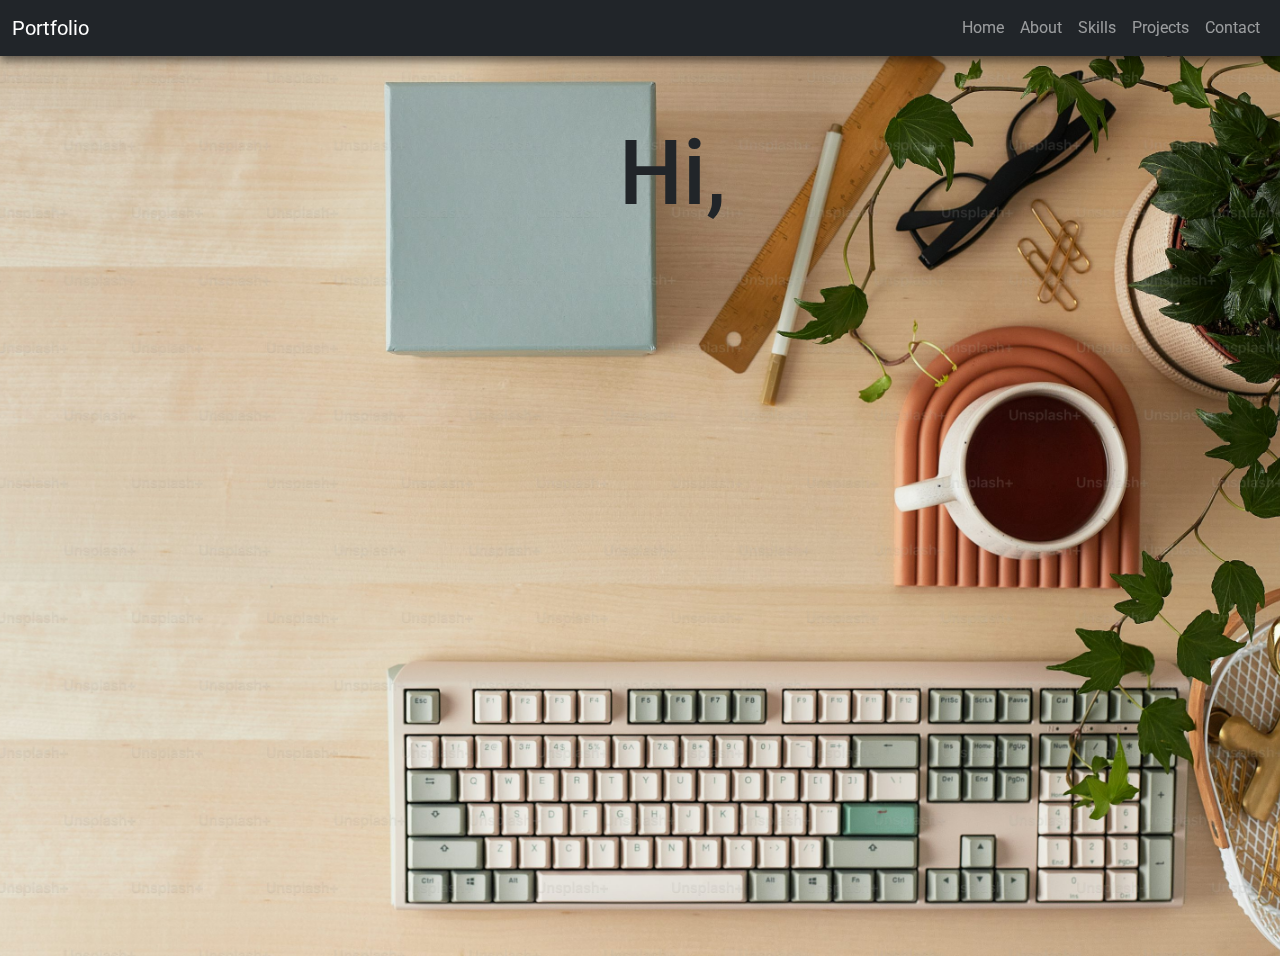
<file: index.html>
<!DOCTYPE html>
<html lang="en">
<head>
    <meta charset="UTF-8">
    <meta name="viewport" content="width=device-width, initial-scale=1.0">
    <title>Portfolio</title>
    <link rel="stylesheet" href="stylesheet.css">
    <link href="https://cdn.jsdelivr.net/npm/bootstrap@5.0.2/dist/css/bootstrap.min.css" rel="stylesheet" crossorigin="anonymous">
</head>
<body>
    <nav class="navbar navbar-expand-lg navbar-dark bg-dark">
        <div class="container-fluid" id="navbar">
          <a class="navbar-brand" href="#">Portfolio</a>
          <button class="navbar-toggler" type="button" data-bs-toggle="collapse" data-bs-target="#navbarSupportedContent" aria-controls="navbarSupportedContent" aria-expanded="false" aria-label="Toggle navigation">
            <span class="navbar-toggler-icon"></span>
          </button>
          <div class="collapse navbar-collapse" id="navbarSupportedContent">
            <ul class="navbar-nav ms-auto mb-2 mb-lg-0">
              <li class="nav-item">
                <a class="nav-link" href="index.html">Home</a>
              </li>
              <li class="nav-item">
                <a class="nav-link" href="about.html" target="_blank">About</a>
              </li>
              <li class="nav-item">
                <a class="nav-link"  href="skills.html" target="_blank">Skills</a>
              </li>
              <li class="nav-item">
                <a class="nav-link" href="projects.html" target="_blank">Projects</a>
              </li>
              
              <li class="nav-item">
                <a class="nav-link" href="contact.html">Contact</a>
              </li>
              
        </div>
      </nav>

      <!--- home section-->
      <section id="home">
        <h2  style="font-size: 90px; padding-top: 5%; margin-left: 5%;">Hi,</h2>
        <p class="text">I  am a WebDesigner</p>
        <p class="text">I am a FreeLancer</p>
        <p class="text"> I am a BackendDeveloper</p>
      </section>
      
    <script src="https://cdn.jsdelivr.net/npm/@popperjs/core@2.9.2/dist/umd/popper.min.js" crossorigin="anonymous"></script>
<script src="https://cdn.jsdelivr.net/npm/bootstrap@5.0.2/dist/js/bootstrap.min.js"  crossorigin="anonymous"></script>
    
</body>
</html>
</file>
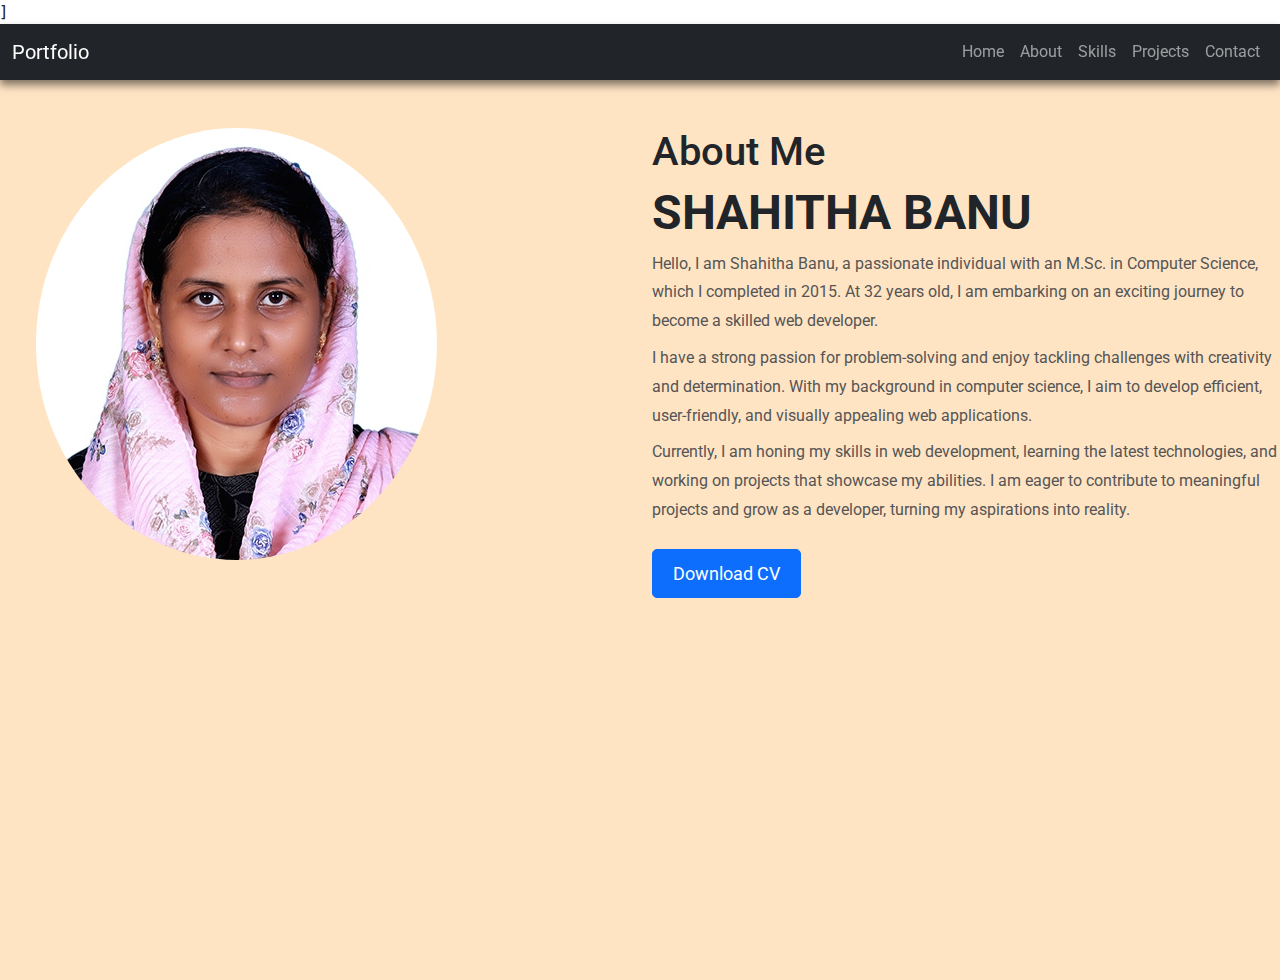
<file: about.html>
<!DOCTYPE html>
<html lang="en">
<head>
    <meta charset="UTF-8">
    <meta name="viewport" content="width=device-width, initial-scale=1.0">
    <title>About</title>]
    <link rel="stylesheet" href="stylesheet.css">
    <link href="https://cdn.jsdelivr.net/npm/bootstrap@5.0.2/dist/css/bootstrap.min.css" rel="stylesheet" crossorigin="anonymous">
</head> 
<body>
    <nav class="navbar navbar-expand-lg navbar-dark bg-dark">
        <div class="container-fluid" id="navbar">
          <a class="navbar-brand" href="#">Portfolio</a>
          <button class="navbar-toggler" type="button" data-bs-toggle="collapse" data-bs-target="#navbarSupportedContent" aria-controls="navbarSupportedContent" aria-expanded="false" aria-label="Toggle navigation">
            <span class="navbar-toggler-icon"></span>
          </button>
          <div class="collapse navbar-collapse" id="navbarSupportedContent">
            <ul class="navbar-nav ms-auto mb-2 mb-lg-0">
              <li class="nav-item">
                <a class="nav-link" href="index.html">Home</a>
              </li>
              <li class="nav-item">
                <a class="nav-link" href="about.html" target="_blank">About</a>
              </li>
              <li class="nav-item">
                <a class="nav-link"  href="skills.html" target="_blank">Skills</a>
              </li>
              <li class="nav-item">
                <a class="nav-link" href="projects.html" target="_blank">Projects</a>
              </li>
              
              <li class="nav-item">
                <a class="nav-link" href="contact.html">Contact</a>
              </li>
              
        </div>
      </nav>
      <section id="about">
        <div class="row">
            <div class="col-lg-6 col-md-6 col-12 py-lg-5 px-lg-5 pt-3">
                <img src="images/sha passport photo.jpg" class="img-fluid">
            </div>
            <div class="col-lg-6 col-md-6 col-12 pt-5">
                <h6 style="font-size: 40px;">About Me</h6>
                <h1 class="display-5" style="font-weight: bold;">SHAHITHA BANU</h1>
                <p class="my-lg-2 my-3" style="line-height: 1.8; color: #555;">Hello, I am Shahitha Banu, a passionate individual with an M.Sc. in Computer Science, which I completed in 2015. At 32 years old, I am embarking on an exciting journey to become a skilled web developer.</p>

                <p class="my-lg-2 my-3" style="line-height: 1.8; color: #555;">I have a strong passion for problem-solving and enjoy tackling challenges with creativity and determination. With my background in computer science, I aim to develop efficient, user-friendly, and visually appealing web applications.</p>
                
                <p class="my-lg-2 my-3"style="line-height: 1.8; color: #555;">Currently, I am honing my skills in web development, learning the latest technologies, and working on projects that showcase my abilities. I am eager to contribute to meaningful projects and grow as a developer, turning my aspirations into reality.</p>
                
                <a href="downloads/shahitha-banu-cv.pdf" download>
                  <button class="btn btn-primary my-lg-3 my-3" style="padding: 10px 20px; font-size: 18px; border-radius: 5px;">
                    Download CV
                  </button>
                </a>
          </div>
       
        </div></section>
        
</body>
<script src="https://cdn.jsdelivr.net/npm/@popperjs/core@2.9.2/dist/umd/popper.min.js" crossorigin="anonymous"></script>
<script src="https://cdn.jsdelivr.net/npm/bootstrap@5.0.2/dist/js/bootstrap.min.js"  crossorigin="anonymous"></script>
</html>
</file>
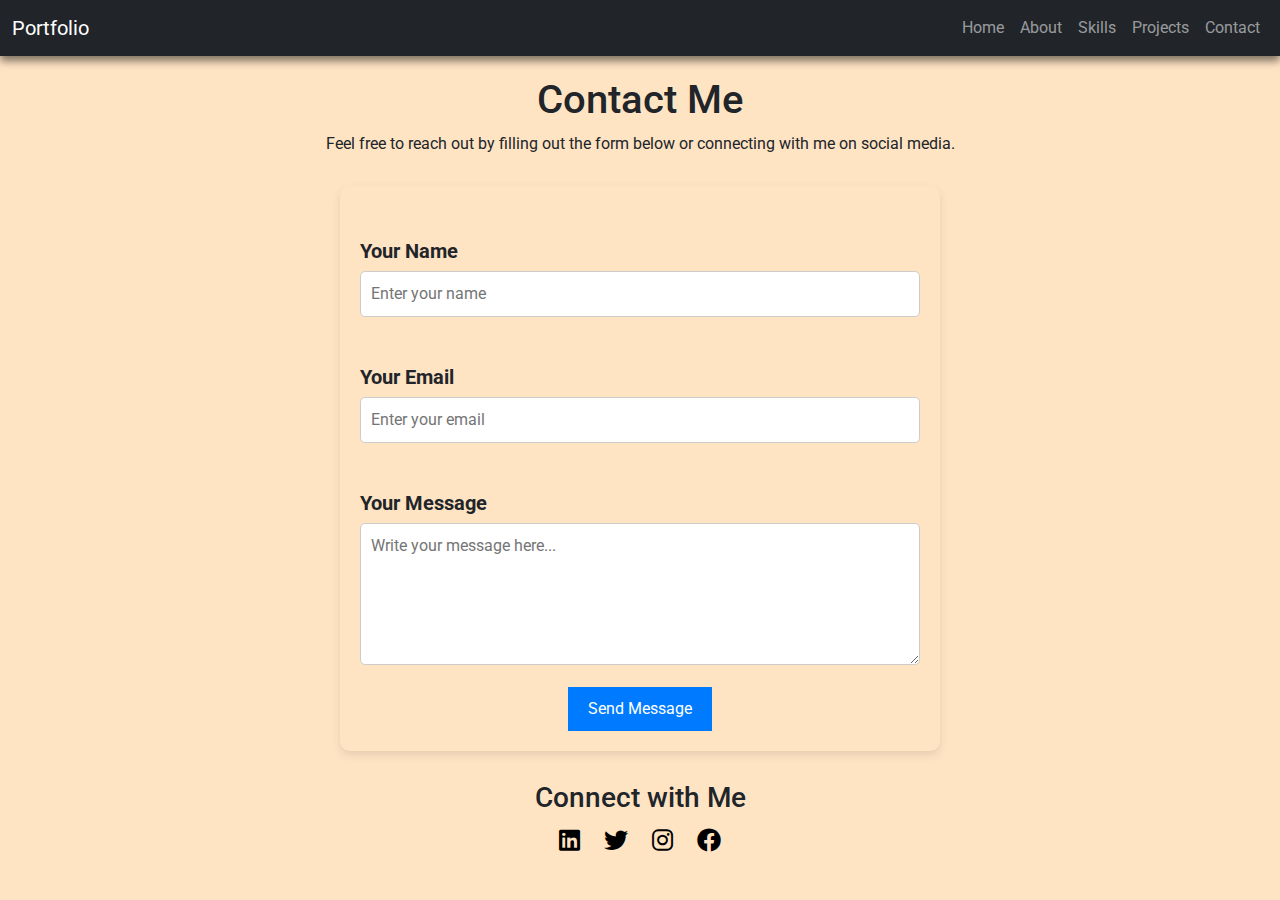
<file: contact.html>
<!DOCTYPE html>
<html lang="en">
<head>
    <meta charset="UTF-8">
    <meta name="viewport" content="width=device-width, initial-scale=1.0">
    <title>Document</title>
    <link rel="stylesheet" href="stylesheet.css">
    <link href="https://cdn.jsdelivr.net/npm/bootstrap@5.0.2/dist/css/bootstrap.min.css" rel="stylesheet" crossorigin="anonymous">
    <link href="https://cdnjs.cloudflare.com/ajax/libs/font-awesome/6.0.0-beta3/css/all.min.css" rel="stylesheet">

</head>
<body style="background-color: bisque;" >
    <nav class="navbar navbar-expand-lg navbar-dark bg-dark">
        <div class="container-fluid" id="navbar">
          <a class="navbar-brand" href="#">Portfolio</a>
          <button class="navbar-toggler" type="button" data-bs-toggle="collapse" data-bs-target="#navbarSupportedContent" aria-controls="navbarSupportedContent" aria-expanded="false" aria-label="Toggle navigation">
            <span class="navbar-toggler-icon"></span>
          </button>
          <div class="collapse navbar-collapse" id="navbarSupportedContent">
            <ul class="navbar-nav ms-auto mb-2 mb-lg-0">
              <li class="nav-item">
                <a class="nav-link" href="index.html">Home</a>
              </li>
              <li class="nav-item">
                <a class="nav-link" href="about.html" target="_blank">About</a>
              </li>
              <li class="nav-item">
                <a class="nav-link"  href="skills.html" target="_blank">Skills</a>
              </li>
              <li class="nav-item">
                <a class="nav-link" href="projects.html" target="_blank">Projects</a>
              </li>
              
              <li class="nav-item">
                <a class="nav-link" href="contact.html" target="_blank">Contact</a>
              </li>
              
        </div>
      </nav>
      <div class="contact-container">
        <h1>Contact Me</h1>
        <p>Feel free to reach out by filling out the form below or connecting with me on social media.</p>
    
        <!-- Contact Form -->
        <form style="background-color: bisque;">
          <div class="form-group">
            <label for="name">Your Name</label>
            <input type="text" id="name" name="name" placeholder="Enter your name" required>
          </div>
          <div class="form-group">
            <label for="email">Your Email</label>
            <input type="email" id="email" name="email" placeholder="Enter your email" required>
          </div>
          <div class="form-group">
            <label for="message">Your Message</label>
            <textarea id="message" name="message" rows="5" placeholder="Write your message here..." required></textarea>
          </div>
          <button type="submit">Send Message</button>
        </form>
    
        <!-- Social Media Links -->
        <div class="social-icons">
          <h3>Connect with Me</h3>
          <a href="https://www.linkedin.com" target="_blank"><i class="fab fa-linkedin"></i></a>
          <a href="https://www.twitter.com" target="_blank"><i class="fab fa-twitter"></i></a>
          <a href="https://www.instagram.com" target="_blank"><i class="fab fa-instagram"></i></a>
          <a href="https://www.facebook.com" target="_blank"><i class="fab fa-facebook"></i></a>
        </div>
      </div>
</body>
<script src="script.js"></script>
<script src="https://cdn.jsdelivr.net/npm/@popperjs/core@2.9.2/dist/umd/popper.min.js" crossorigin="anonymous"></script>
<script src="https://cdn.jsdelivr.net/npm/bootstrap@5.0.2/dist/js/bootstrap.min.js"  crossorigin="anonymous"></script>
</html>
</file>
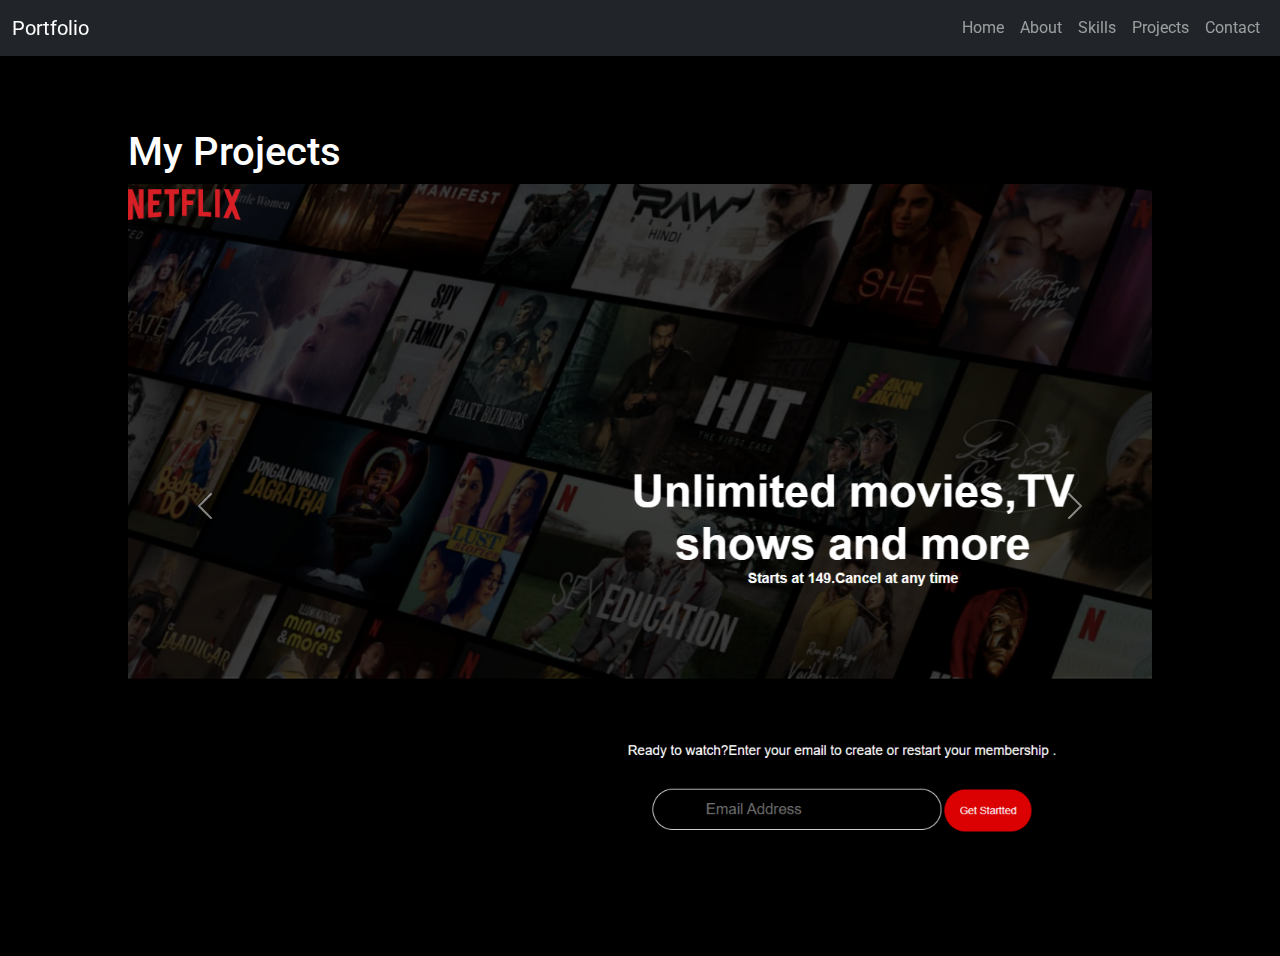
<file: projects.html>
<!DOCTYPE html>
<html lang="en">
<head>
    <meta charset="UTF-8">
    <meta name="viewport" content="width=device-width, initial-scale=1.0">
    <title>Projects</title>
    <link rel="stylesheet" href="stylesheet.css">
    <link href="https://cdn.jsdelivr.net/npm/bootstrap@5.0.2/dist/css/bootstrap.min.css" rel="stylesheet" crossorigin="anonymous">
</head>
<body>
  <nav class="navbar navbar-expand-lg navbar-dark bg-dark">
    <div class="container-fluid" id="navbar">
      <a class="navbar-brand" href="#">Portfolio</a>
      <button class="navbar-toggler" type="button" data-bs-toggle="collapse" data-bs-target="#navbarSupportedContent" aria-controls="navbarSupportedContent" aria-expanded="false" aria-label="Toggle navigation">
        <span class="navbar-toggler-icon"></span>
      </button>
      <div class="collapse navbar-collapse" id="navbarSupportedContent">
        <ul class="navbar-nav ms-auto mb-2 mb-lg-0">
          <li class="nav-item">
            <a class="nav-link" href="index.html">Home</a>
          </li>
          <li class="nav-item">
            <a class="nav-link" href="about.html" target="_blank">About</a>
          </li>
          <li class="nav-item">
            <a class="nav-link"  href="skills.html" target="_blank">Skills</a>
          </li>
          <li class="nav-item">
            <a class="nav-link" href="projects.html" target="_blank">Projects</a>
          </li>
          
          <li class="nav-item">
            <a class="nav-link" href="contact.html">Contact</a>
          </li>
          
    </div>
  </nav>
    <section id="projects">
    <div id="carouselExampleControls" class="carousel slide" data-bs-ride="carousel">
        <h1 id="myprojects" >My Projects</h1>
        <div class="carousel-inner">
          <div class="carousel-item active">
            <img src="images/Screenshot 2024-12-17 104528.png" alt="projects">
          </div>
          <div class="carousel-item">
            <img src="images/Screenshot 2024-12-17 104544.png"  alt="projects">
          </div>
          <div class="carousel-item">
            <img src="images/Screenshot 2024-12-17 104615.png" alt="projects">
          </div>
          <div class="carousel-item">
            <img src="images/Screenshot 2024-12-17 104632.png" alt="projects">
          </div>
          <div class="carousel-item">
            <img src="images/Screenshot 2024-12-17 104652.png" alt="projects">
          </div>

        </div>
        <button class="carousel-control-prev" type="button" data-bs-target="#carouselExampleControls" data-bs-slide="prev">
          <span class="carousel-control-prev-icon" aria-hidden="true"></span>
          <span class="visually-hidden">Previous</span>
        </button>
        <button class="carousel-control-next" type="button" data-bs-target="#carouselExampleControls" data-bs-slide="next">
          <span class="carousel-control-next-icon" aria-hidden="true"></span>
          <span class="visually-hidden">Next</span>
        </button>
      </div>
      </section>
</body>
<script src="https://cdn.jsdelivr.net/npm/@popperjs/core@2.9.2/dist/umd/popper.min.js" crossorigin="anonymous"></script>
<script src="https://cdn.jsdelivr.net/npm/bootstrap@5.0.2/dist/js/bootstrap.min.js"  crossorigin="anonymous"></script>
</html>
</file>
<file: stylesheet.css>
@import url('https://fonts.googleapis.com/css2?family=Lemon&family=Lobster&family=Parkinsans:wght@300..800&family=Poppins:ital,wght@0,100;0,200;0,300;0,400;0,500;0,600;0,700;0,800;0,900;1,100;1,200;1,300;1,400;1,500;1,600;1,700;1,800;1,900&family=Roboto:ital,wght@0,100;0,300;0,400;0,500;0,700;0,900;1,100;1,300;1,400;1,500;1,700;1,900&family=Satisfy&family=Vollkorn:ital,wght@0,400..900;1,400..900&display=swap');
*{
    margin: 0;
    padding: 0;
    box-sizing: border-box;
    font-family: "Roboto", serif;
}
body {
    background-color: #F5F5DC; /* Replace with your chosen color code */
    color: #4B3621; /* Dark brown text */
  }
nav{
    width: 100%;
    position: sticky !important;
    left: 0;
    top: 0;
    box-shadow: 0px 5px 8px rgba(0,0,0,0.5) ;
    z-index: 10;
}
navbar-brand{
    font-weight: 700;
    text-transform: uppercase !important;
}
.nav-link{
    color: aliceblue;
}
.nav-link:hover{
    border-bottom: 1px solid #fff;
}
section{
    width: 100%;
    min-height: 100vh;
}
#home{
    width: 100%;
    height: 100vh;
    background-image: url(images/bgimage.jpg);
    background-size: cover;
    background-position: center;
    display: flex;
    align-items: center;
    flex-direction: column;
}
#home p{
    position: absolute;
    top: 50%;
    font-size: 100px;
    opacity: 0;
    animation: text 3s ease-in-out;

}

#home p:nth-child(1){
    animation-delay: 0s;
}
#home p:nth-child(2){
    animation-delay: 3s;
}
#home p:nth-child(3){
    animation-delay: 6s;
}
@keyframes text{
    50%{
        opacity: 1;
    }
    100%{
        opacity: 0;
    }
}
@media screen and (max-width:576px) {
    #home p{
        font-size:80px ;
    }
    
}

#about{
    display: flex;
        
    background-color: bisque;
}
.circle{
    width: 400px;
    height: 400px;
    border-radius: 50%;
    position: relative;
    margin-left: 10%;
}
.circle img{
    margin-top: 30%;
    margin-left: 10%;
    border-radius: 50%;
    background-color: transparent;
}
.content{
    width: 400px;
    height: 400px;
    display: flex;
    justify-content: center;
    align-items: center;
    flex-wrap: wrap;
    margin-left: 20%;
    margin-top: 20%;
    font-size: 25px;

}


/*about section */
#about img{
    border-radius: 50%;
   
}
/* skill section */

#skills{
    padding-top: 4%;
    background-color: bisque;
}
#skills .container{
    margin-top: 3%;
    margin-bottom: 6%;
}
label{
    font-size: 20px;
    margin-top: 30px;;
}
#skills .progress{

    top: 2%;
    height: 30px;
    gap:10px;
}
#skills progress:hover{
    color: aqua;
}
/* projects section */
#projects{
    background-color: #000;
    display: flex;
    justify-content: center;
    align-items: center;
    opacity: rgba(0,0,0,0.7);
}
.carousel {
    width: 80%;
    height: auto;
}
.carousel-inner img{
    height: 700px;
}
#myprojects{
    margin-top: 0%;
    padding-top: 0%;
    color: #fff;
}
.carousel-control-next,
.carousel-control-prev {
  outline: none !important; /* Removes the focus outline */
  box-shadow: none !important; /* Removes any box shadow if present */
}
@media screen and (max-width:576px) {
    .carousel{
        width: 90%;
        height: 80vh;
    }   
}



/* contact section */
.contact-container {
    max-width: 1200px;
    margin: 0 auto;
    padding: 20px;
    text-align: center;
  }

  h1 {
    font-size: 40px;

    font-weight: bold;
  }

  form {
    margin: 30px auto;
    max-width: 600px;
    background: #fff;
    padding: 20px;
    border-radius: 10px;
    box-shadow: 0 4px 10px rgba(0, 0, 0, 0.1);
  }

  .form-group {
    margin-bottom: 15px;
    text-align: left;
  }
  label {
    font-weight: bold;
    margin-bottom: 5px;
    display: block;
  }

  input,
  textarea {
    width: 100%;
    padding: 10px;
    border: 1px solid #ccc;
    border-radius: 5px;
    font-size: 16px;
  }

  button {
    background-color: #007bff;
    color: #fff;
    border: none;
    padding: 10px 20px;
    font-size: 18px;
    border-radius: 5px;
    cursor: pointer;
    transition: all 0.3s ease;
  }

  button:hover {
    background-color: #0056b3;
  }
  .social-icons {
    margin-top: 30px;
  }

  .social-icons a {
    margin: 0 10px;
    display: inline-block;
    color: #000;
    font-size: 24px;
    transition: transform 0.3s ease;
  }

  .social-icons a:hover {
    transform: scale(1.2);
  }

  /* Responsive Design */
  @media (max-width: 768px) {
    form {
      width: 90%;
    }

    h1 {
      font-size: 32px;
    }
  }
</file>
